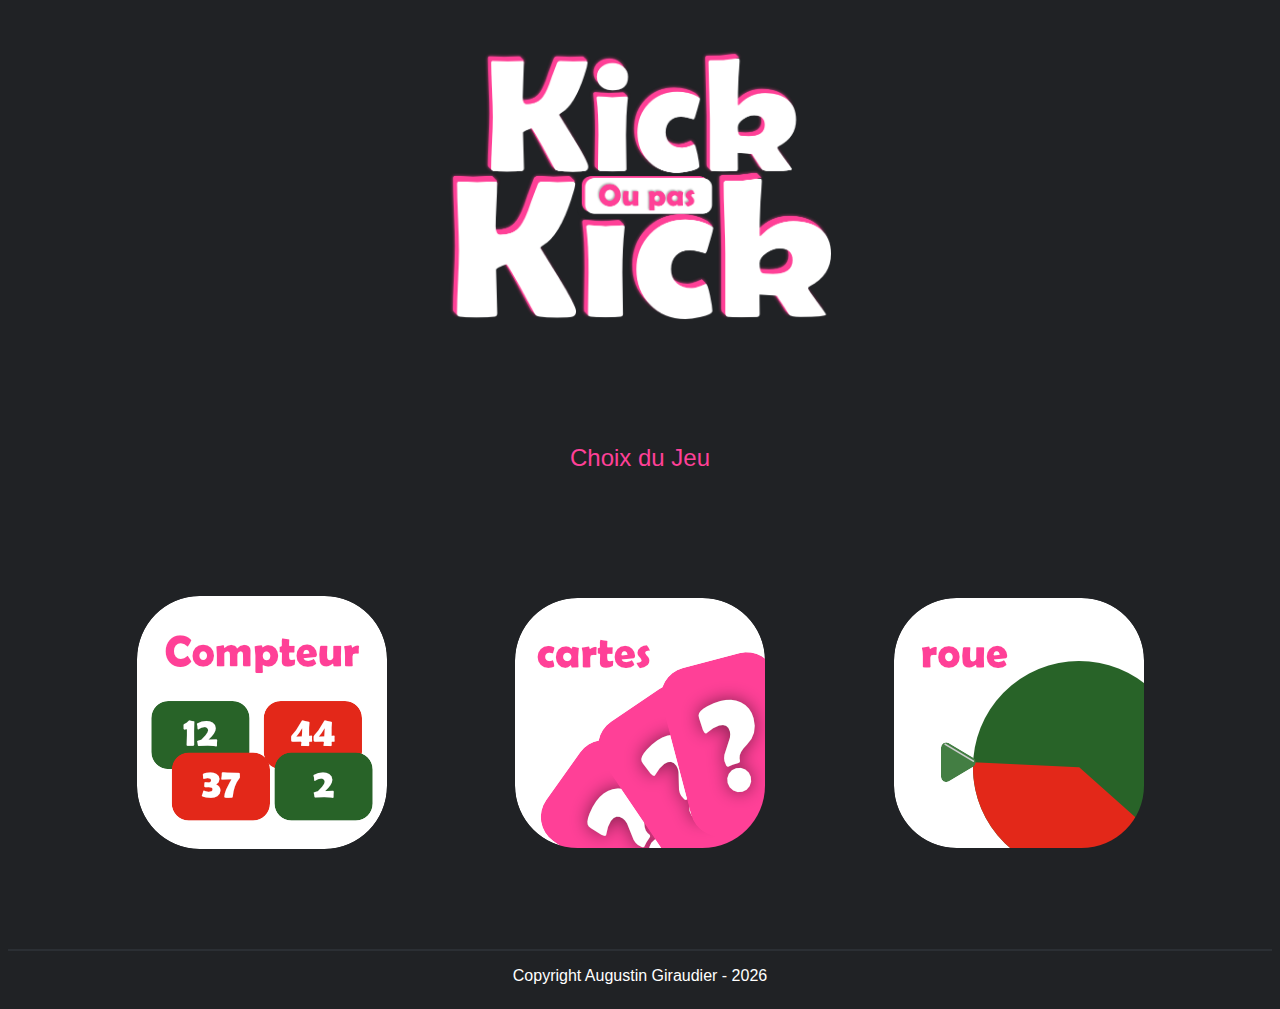
<file: index.html>
<!DOCTYPE html>
<html lang="fr">
<head>
    <meta charset="UTF-8">
    <meta http-equiv="X-UA-Compatible" content="IE=edge">
    <meta name="viewport" content="width=device-width, initial-scale=1.0">
    <link rel="stylesheet" href="css/style.css">
    <link rel="icon" type="image/png" href="ressources/logo.png" />
    <link href="https://fonts.cdnfonts.com/css/berlin-sans-fb-demi" rel="stylesheet">
    <script src="js/tools.js"></script>
    <title>Kick ou pas Kick</title>
</head>


<body onload="PageLoaded()">

<!--  LOGO  -->

<div id="logo_page">
    <img id="img_logo" onclick="ReloadPage()" class="grow" img src="ressources/logo.png" alt="">
</div>


<!--  choix jeu  -->

<div class="center-col">
    <p>Choix du Jeu</p>
</div>

<div class="sep"></div>

<div class="center-row">
    <img class="pointable grow" onclick="ReloadPage('./jeuCompteur.html')" src="./ressources/icon-compteur.png" alt="">
    <img class="pointable grow" onclick="ReloadPage('./jeuCarte.html')" src="./ressources/icon-cartes.png" alt="">
    <img class="pointable grow" onclick="ReloadPage('./jeuRoue.html')" src="./ressources/icon-roue.png" alt="">
</div>


<!-- Footer -->

<footer>

    <div class="sep"></div>
    <div id="footer_line"></div>
    <div id="footer_content">
        <p id="footer_text"></p>
        <script>
            document.getElementById("footer_text").innerHTML = "Copyright Augustin Giraudier - " + new Date().getFullYear();
        </script>
    </div>

</footer>

</body>
</html>
</file>
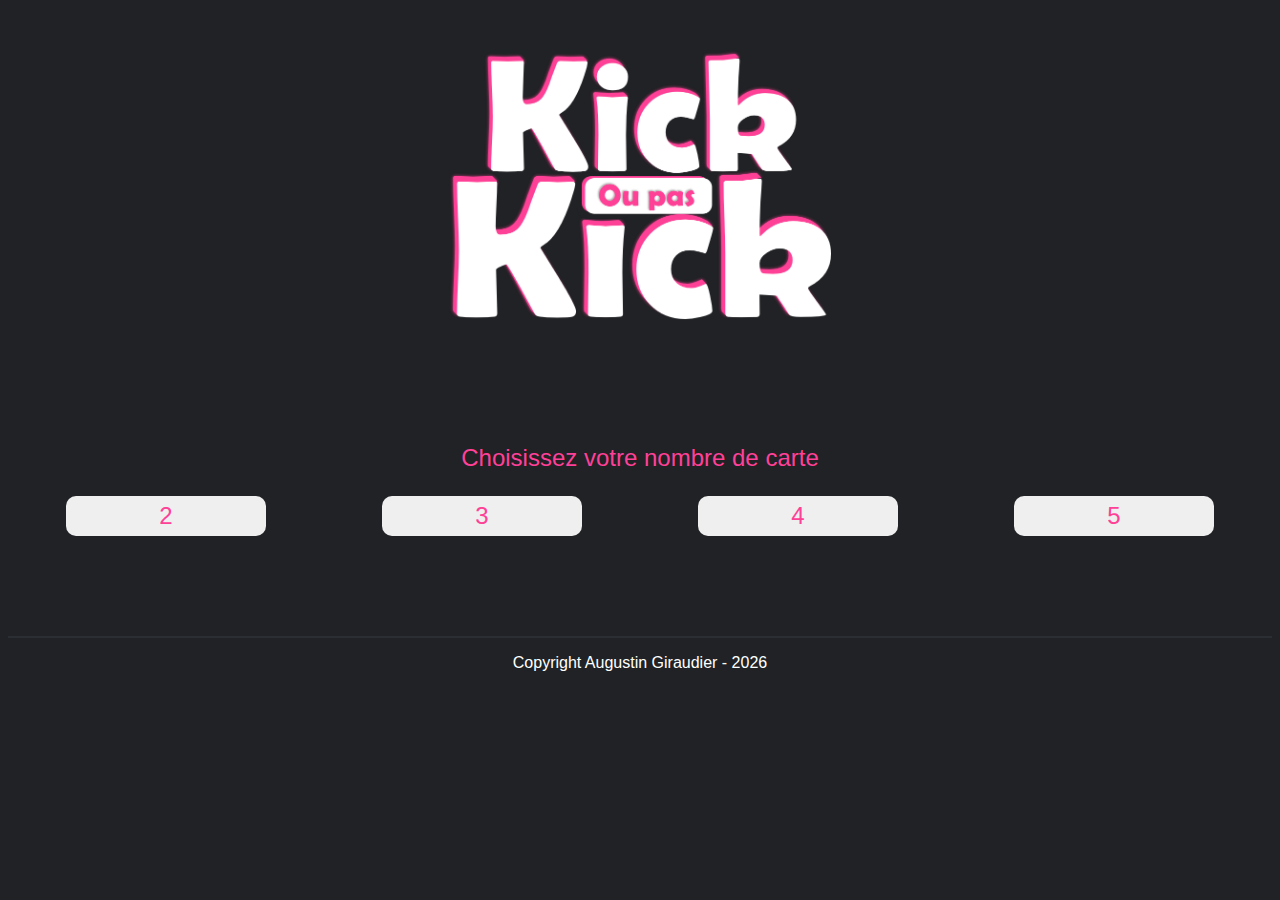
<file: jeuCarte.html>
<!DOCTYPE html>
<html lang="fr">
<head>
    <meta charset="UTF-8">
    <meta http-equiv="X-UA-Compatible" content="IE=edge">
    <meta name="viewport" content="width=device-width, initial-scale=1.0">
    <link rel="stylesheet" href="css/style.css">
    <link rel="stylesheet" href="css/jeuCartes.css">
    <link rel="icon" type="image/png" href="ressources/logo.png" />
    <link href="https://fonts.cdnfonts.com/css/berlin-sans-fb-demi" rel="stylesheet">
    <script src="js/jeuCartes.js"></script>
    <script src="js/tools.js"></script>
    <title>Kick ou pas Kick</title>
</head>

<body>


    <!--  LOGO  -->

    <div id="logo_page">
        <img id="img_logo" onclick="ReloadPage()" class="grow" img src="ressources/logo.png" alt="">
    </div>

    <!--  Page 1 -->

    <div id="page_1">

        <div class="center-col">
            <p>Choisissez votre nombre de carte</p>
        </div>

        <div id="choosePanel">

            <input class="input_button grow" onclick="startGame(2)" type="button" value="2">
            <input class="input_button grow" onclick="startGame(3)" type="button" value="3">
            <input class="input_button grow" onclick="startGame(4)" type="button" value="4">
            <input class="input_button grow" onclick="startGame(5)" type="button" value="5">

        </div>

    </div>

    <!--  Page 2 -->

    <div id="page_2" class="hide">


        <div id="cards"></div>

    </div>


    <!-- Footer -->

    <footer>

        <div class="sep"></div>
        <div id="footer_line"></div>
        <div id="footer_content">
            <p id="footer_text"></p>
            <script>
                document.getElementById("footer_text").innerHTML = "Copyright Augustin Giraudier - " + new Date().getFullYear();
            </script>
        </div>

    </footer>


</body>
</html>
</file>
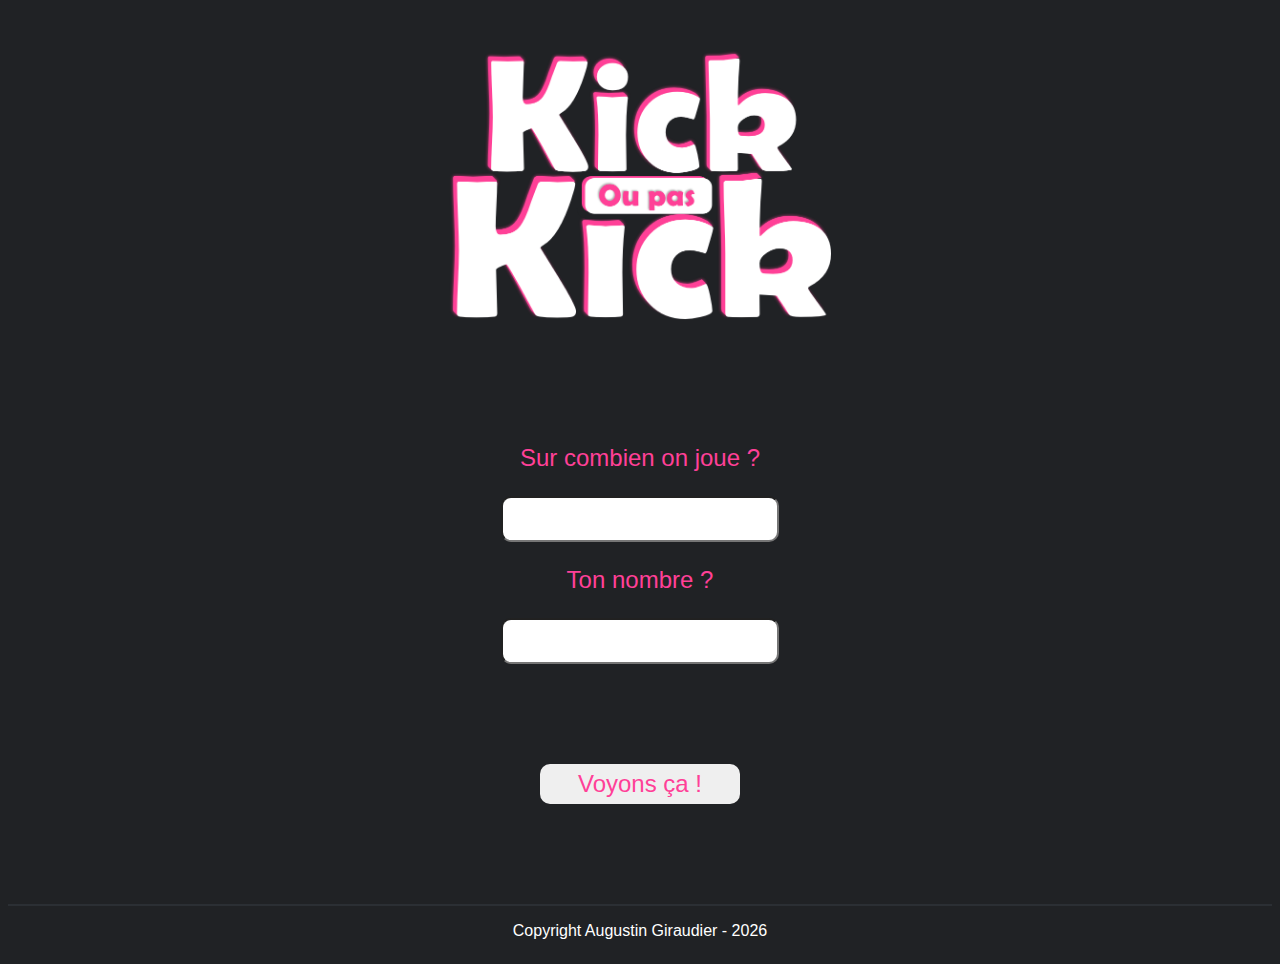
<file: jeuCompteur.html>
<!DOCTYPE html>
<html lang="fr">
<head>
    <meta charset="UTF-8">
    <meta http-equiv="X-UA-Compatible" content="IE=edge">
    <meta name="viewport" content="width=device-width, initial-scale=1.0">
    <link rel="stylesheet" href="css/style.css">
    <link rel="stylesheet" href="css/jeuCompteur.css">
    <link rel="icon" type="image/png" href="ressources/logo.png" />
    <link href="https://fonts.cdnfonts.com/css/berlin-sans-fb-demi" rel="stylesheet">
    <script src="js/jeuCompteur.js"></script>
    <script src="js/tools.js"></script>
    <title>Kick ou pas Kick</title>
</head>


<body onload="PageLoaded()">

<!--  LOGO  -->

<div id="logo_page">
    <img id="img_logo" onclick="ReloadPage()" class="grow" img src="ressources/logo.png" alt="">
</div>

<!--  Page Infos  -->

<div id="first_page">
    <div class="center-col">
        <p>Sur combien on joue ?</p>
        <input class="input_nombre" type="number" name="inp_nb_chance" id="inp_nb_chance">
        <p id="err-1" class="msg-error hide">Ce nombre doit être supérieur à 0</p>
    </div>

    <div class="center-col">
        <p>Ton nombre ?</p>
        <input class="input_nombre" type="number" name="inp_nb" id="inp_nb">
        <p id="err-2" class="msg-error hide">Ce nombre doit être supérieur à 0 et inférieur ou égal au max</p>
    </div>

    <div class="sep"></div>

    <div class="center-col">
        <input onclick="StartGame()" type="button" class="input_button grow"  value="Voyons ça !">
    </div>
</div>


<!--  Page jeu  -->

<div id="second_page" class="hide">

    <div id="game_panel">
        <!-- cpt1 -->
        <div class="cpt_container">
            <p class="title">Ton Nombre</p>
            <div class="cpt">
                <p id='cpt1' class="num_cpt">37</p>
            </div>
        </div>
        <!-- cpt2 -->
        <div class="cpt_container">
            <p id="titre_cpt2" class="title">Tirage</p>
            <div class="cpt" id="fond_cpt2">
                <p id='cpt2' class="num_cpt">1</p>
            </div>
        </div>
    </div>

    <div class="sep"></div>

</div>

<!-- Footer -->

<footer>

    <div class="sep"></div>
    <div id="footer_line"></div>
    <div id="footer_content">
        <p id="footer_text"></p>
        <script>
            document.getElementById("footer_text").innerHTML = "Copyright Augustin Giraudier - " + new Date().getFullYear();
        </script>
    </div>

</footer>

</body>
</html>
</file>
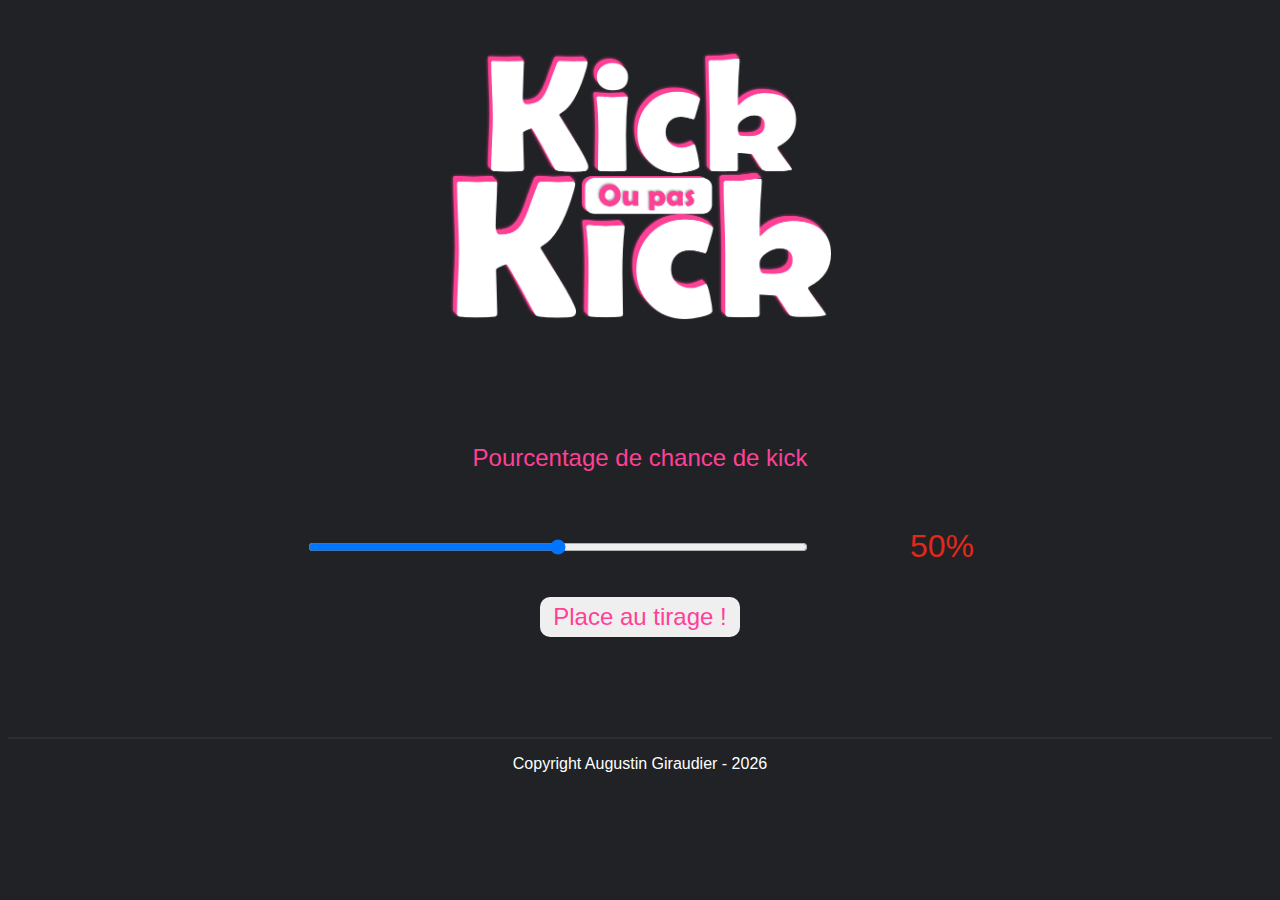
<file: jeuRoue.html>
<!DOCTYPE html>
<html lang="fr">
<head>
    <meta charset="UTF-8">
    <meta http-equiv="X-UA-Compatible" content="IE=edge">
    <meta name="viewport" content="width=device-width, initial-scale=1.0">
    <link rel="stylesheet" href="css/style.css">
    <link rel="stylesheet" href="css/jeuRoue.css">
    <link rel="icon" type="image/png" href="ressources/logo.png" />
    <link href="https://fonts.cdnfonts.com/css/berlin-sans-fb-demi" rel="stylesheet">
    <script src="https://d3js.org/d3.v7.min.js"></script>
    <script src="js/tools.js"></script>
    <script src="js/jeuRoue.js"></script>
    <title>Kick ou pas Kick</title>
</head>


<body onload="pageLoaded()">

<!--  LOGO  -->

<div id="logo_page">
    <img id="img_logo" onclick="ReloadPage()" class="grow" img src="ressources/logo.png" alt="">
</div>


<!--  Page1  -->


<div id="page_1">

    <div class="center-col">
        <p>Pourcentage de chance de kick</p>
    </div>

    <div id="range-panel">
        <input type="range" value="50" min="0" max="100" id="range" oninput="onRangeChange()"/>
        <p id="cpt">50%</p>
    </div>

    <div class="center-col">
        <input onclick="getSettings()" class="input_button grow" type="button" value="Place au tirage !">
    </div>

</div>


<!--  Page2  -->

<div id="page_2" class="hide">

    <div id="btn-start" class="center-row">
        <input onclick="StartGame()" class="input_button grow" type="button" value="Lancer la roue">
    </div>

    <div class="center-row">
        <p id="titreRoue"></p>
    </div>

    <div id="roue-panel">
        <svg id="roue"></svg>
        <img id="fleche" src="./ressources/flecheBlanche.png" alt="">
    </div>

</div>




<!-- Footer -->

<footer>

    <div class="sep"></div>
    <div id="footer_line"></div>
    <div id="footer_content">
        <p id="footer_text"></p>
        <script>
            document.getElementById("footer_text").innerHTML = "Copyright Augustin Giraudier - " + new Date().getFullYear();
        </script>
    </div>

</footer>

</body>
</html>
</file>
<file: css/style.css>
body{
    background-color: #202225;
}
#logo_page{
    display: flex;
    justify-content: center;
    margin-top: 50px;
    margin-bottom: 100px;
}
#img_logo{
    height: 270px;
    width: auto;
}
p, .input_button, .input_nombre{
    font-family: 'Berlin Sans FB Demi', sans-serif;
    color:#FF4097;
    font-size: 1.5em;
}
.input_nombre{
    border-radius: 10px;
    box-shadow: none;
    text-align: center;
    height: 40px;
    width: 270px;
    color: black;
}
.center-col{
    display: flex;
    justify-content: center;
    align-items: center;
    flex-direction: column;
}
.center-row {
    display: flex;
    justify-content: space-evenly;
    align-items: center;
}
.sep{
    margin-top: 100px;
}
.input_button{
    border-radius: 10px;
    border-width: 0px;
    box-shadow: none;
    text-align: center;
    height: 40px;
    width: 200px;
}
.input_button:hover, .pointable:hover{
    cursor:pointer;
}
.grow { 
    transition: all .2s ease-in-out; 
}
.grow:hover { 
    transform: scale(1.1); 
}
.hide{
    display : none;
}
#footer_line{
    height: 2px;
    width: 100%;
    background-color: #2b2f34;
}
#footer_text{
    color:white;
    font-size: 1em;
}
#footer_content{
    display: flex;
    justify-content: center;
}
.msg-error{
    color: #E32819;
    font-size: 0.8em;
    font-family: Arial, Helvetica, sans-serif;
    margin: 2px 0px;
    padding: 0px 0px;
}
</file>
<file: css/jeuCartes.css>
.carte {
    background-color: transparent;
    width: 200px;
    height: 300px;
    perspective: 1000px;
}
.carte-inner {
    width: 100%;
    height: 100%;
    text-align: center;
    transition: transform 0.5s;
    transform-style: preserve-3d;
}
.carte-return .carte-inner {
    transform: rotateY(180deg);
}
.carte-front,
.carte-back {
    position: absolute;
    width: 100%;
    height: 100%;
    backface-visibility: hidden;
}
.carte-front {
    transform: rotateY(180deg);
}
#choosePanel{
    display: flex;
    justify-content: space-around;
    align-items: center;
}
#cards{
    display: flex;
    justify-content: space-around;
}
</file>
<file: css/jeuCompteur.css>
#game_panel{
    padding: 0px 15%;
    display: flex;
    justify-content: space-around;
}
.cpt_container{
    display: flex;
    flex-direction: column;
    justify-content: center;
    align-items: center;
}
.cpt{
    background-color: white;
    border-radius: 10px;
    height: 110px;
    width: 200px;
    display: flex;
    justify-content: center;
    align-items: center ;
}
.num_cpt{
    font-size: 4em;
}
</file>
<file: css/jeuRoue.css>
svg{
    width: 400px;
    height: 400px;
}
#range{
    width: 500px;
    height: auto;
}
#cpt{
    margin-left: 100px;
    color: #E32819;
    font-size: 2em;
}
#range-panel{
    display: flex;
    justify-content: center;
    align-items: center;
}
#roue-panel{
    display: flex;
    justify-content: center;
    align-items: center;
}
#fleche{
    margin-left: -2px;
    z-index: 1;
}
.invisible{
    visibility: hidden;
}
</file>
